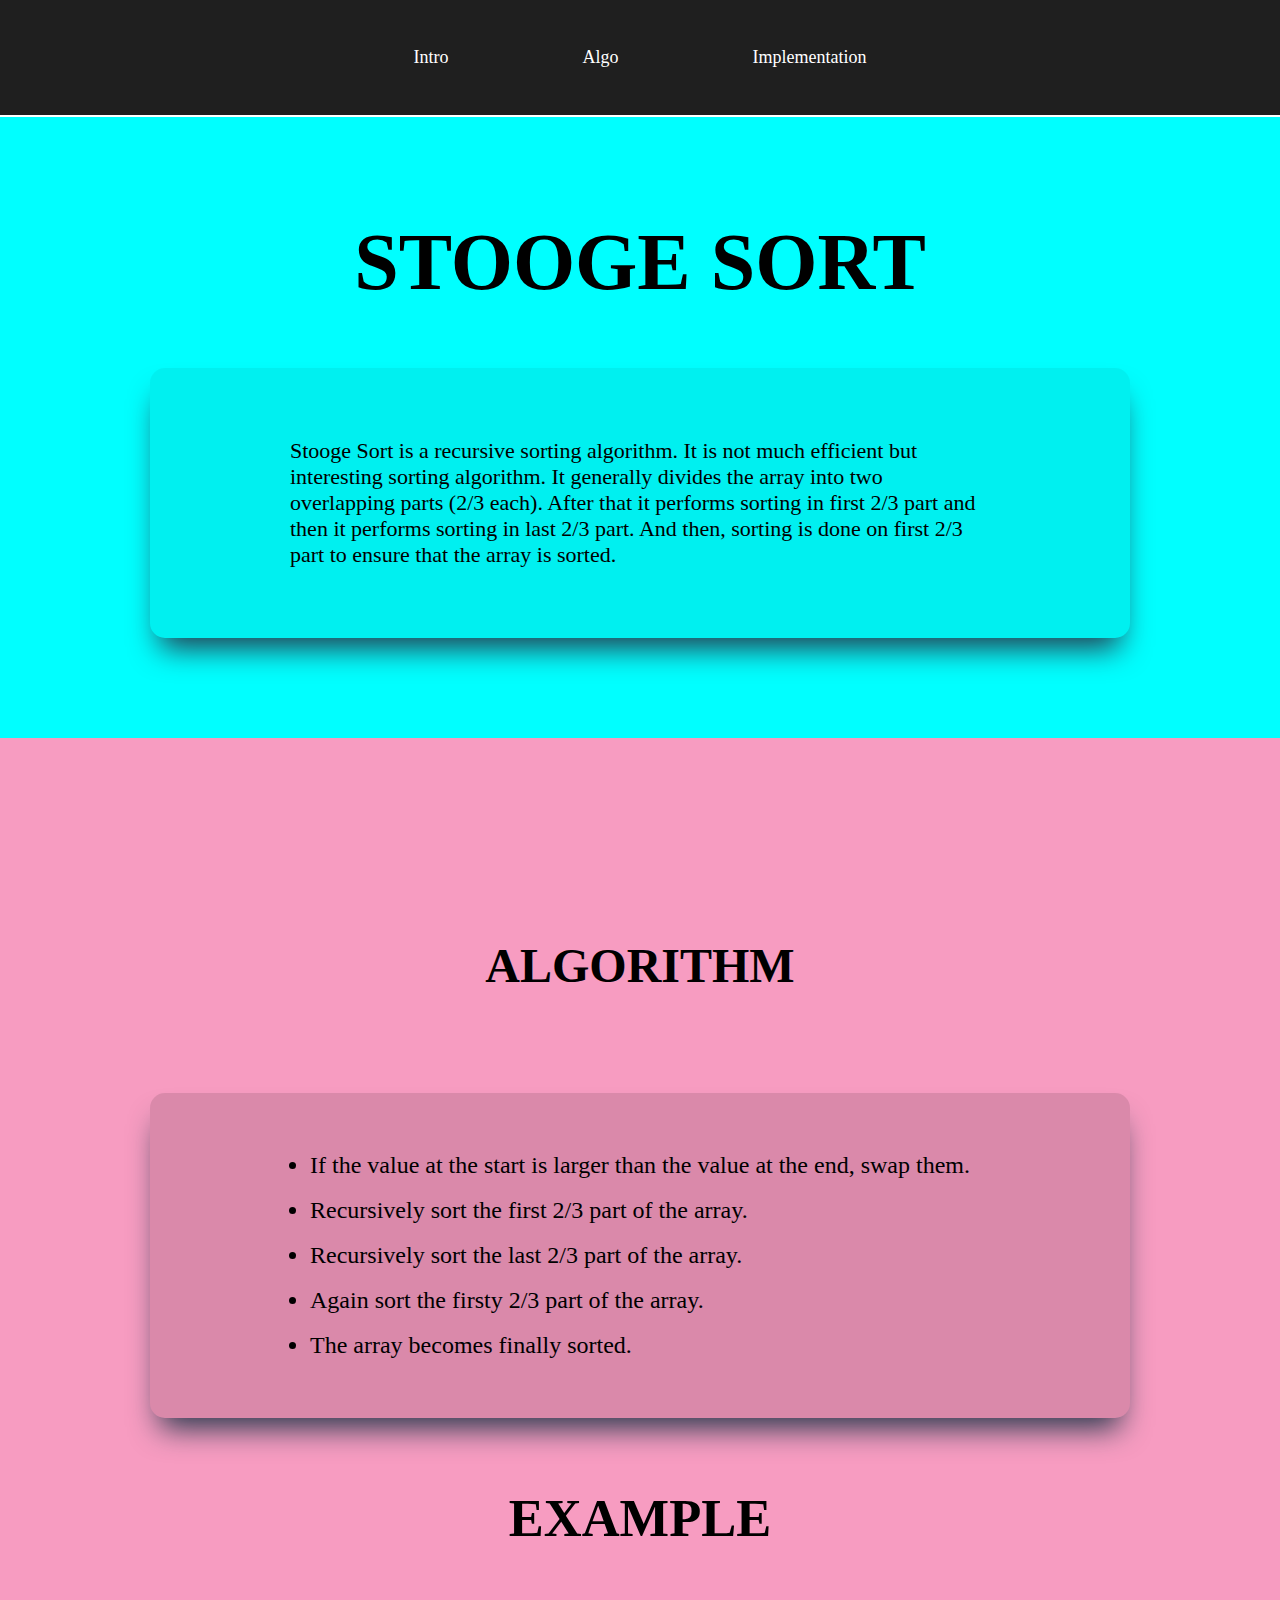
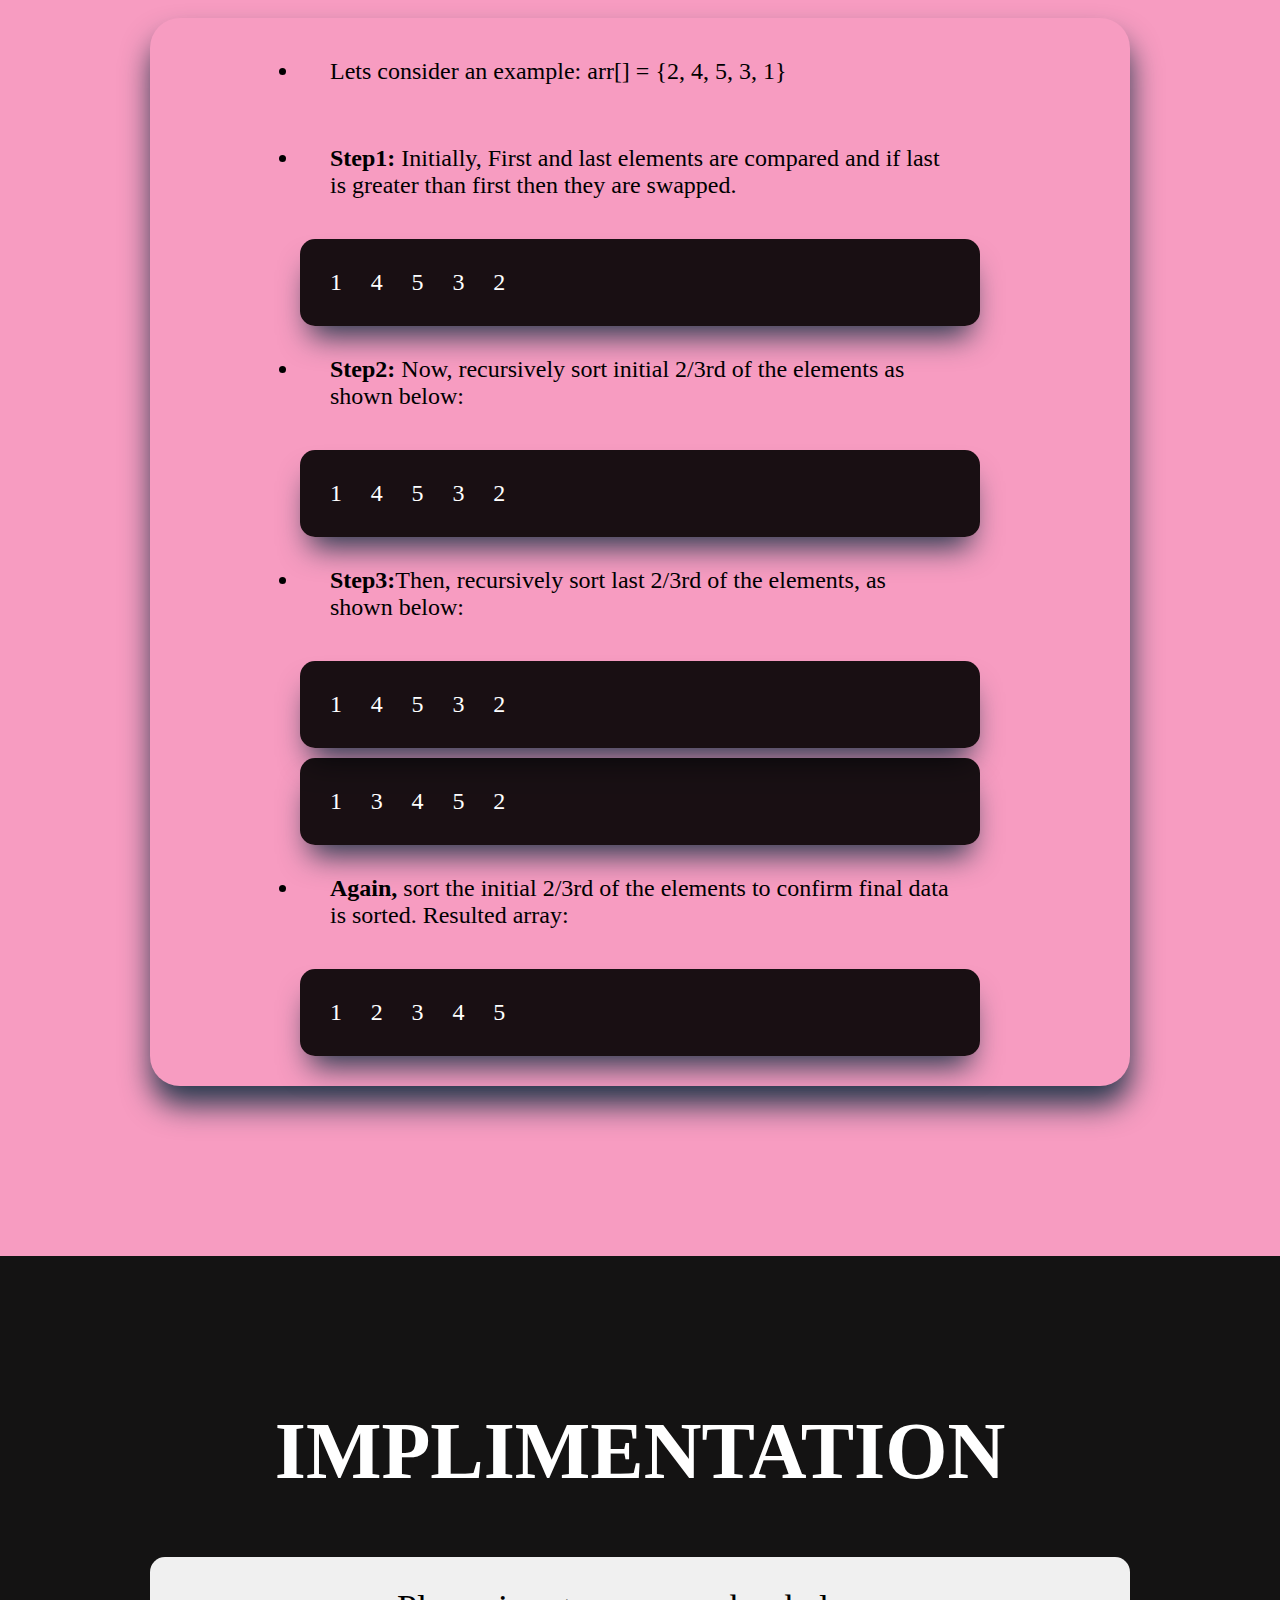
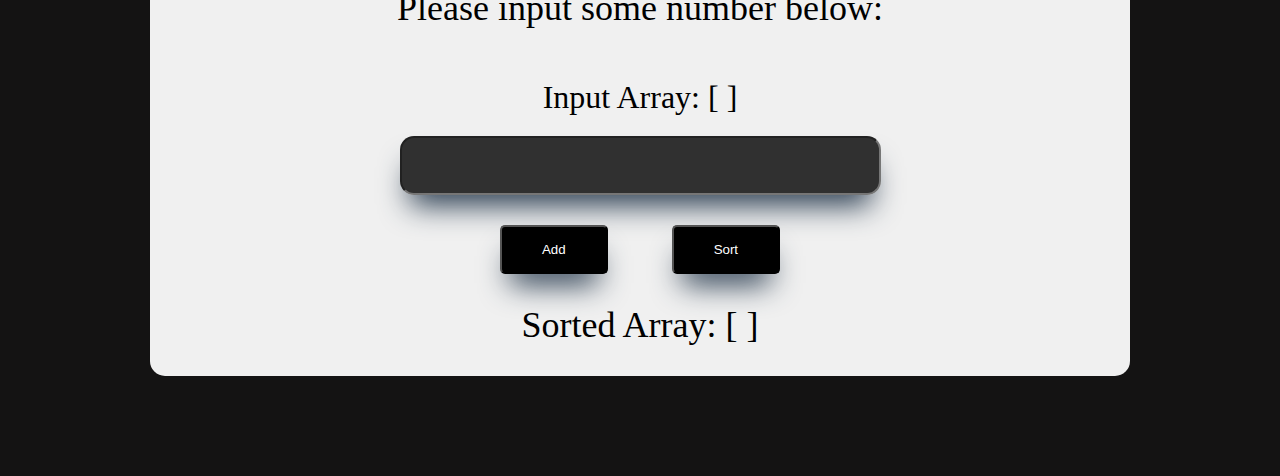
<file: intca/ashish subedi ca.html>
<!DOCTYPE html>
<html lang="en">
<head>
    <meta charset="UTF-8">
    <meta http-equiv="X-UA-Compatible" content="IE=edge">
    <meta name="viewport" content="width=device-width, initial-scale=1.0">
    <title>intca</title>
</head>
<body>
    <div class="navbar">
        <ul>
            <li>
                <a href="#intro">Intro</a>
            </li>
            <li>
                <a href="#algo">Algo</a>
            </li>
            <li>
                <a href="#implementation">Implementation</a>
            </li>
        </ul>
    </div>
    <div class="box1" id="intro">
        <div class="intro">
            <div class="heading">
                <h1>STOOGE SORT</h1>
            </div>
            <div class="description">
                <p>Stooge Sort is a recursive sorting algorithm. It is not much efficient but interesting sorting algorithm. It generally divides the array into two overlapping parts (2/3 each). After that it performs sorting in first 2/3 part and then it performs sorting in last 2/3 part. And then, sorting is done on first 2/3 part to ensure that the array is sorted.</p>
            </div>
        </div>
    </div>

    <div class="box2" id="algo">
    <div class="heading">
        <h2>ALGORITHM</h2>

    </div>
    <div class="content">
        <ul>
            <li>If the value at the start is larger than the value at the end, swap them.</li>
            <li>Recursively sort the first 2/3 part of the array.</li>
            <li>Recursively sort the last 2/3 part of the array.</li>
            <li>Again sort the firsty 2/3 part of the array.
            </li>
            <li>The array becomes finally sorted.</li>
        </ul>
    </div>
    <div class="content2">
        <div class="title">
            <h2>EXAMPLE</h2>
            
        </div>
        <div class="example">
            <li>Lets consider an example: arr[] = {2, 4, 5, 3, 1}</li>
            <li><b>Step1:</b> Initially, First and last elements are compared and if last is greater than first then they are swapped.</li>
            <div class="eg">
                14532   
            </div>
            <li><b>Step2:</b> Now, recursively sort initial 2/3rd of the elements as shown below:</li>
            <div class="eg">
             14532
            </div>
            <li><b> Step3:</b>Then, recursively sort last 2/3rd of the elements, as shown below:</li>
            <div class="eg">
                14532
            </div>
            <div class="eg">
                13452
            </div>
            <li> <b>Again,</b> sort the initial 2/3rd of the elements to confirm final data is sorted.
                Resulted array:</li>
                <div class="eg">
                    12345
                </div>

        </div>
    </div>
    </div>
    <div class="box3" id="implementation">
        <div class="heading">
            <h1>IMPLIMENTATION</h1>
        </div>
        <div class="code">
            <div class="arrayinput">
            <p>Please input some number below:</p>

            <div class="arraytext"><span>Input Array: [</span>
                <span class="init-array"></span>]</div>
            <input class="inputnumber" type="text">
            
        </div>
        <button type="button" class="addtoarray">
            Add
        </button>
            <button type="button" class="sort">
                Sort
            </button>
            <div class="final"><span>Sorted Array: [</span>
                <span class="sortedarray"></span>]</div>
    
        </div>

        </div>

    <script>
        window.onload = function() {
        init();
};


function stoogeSort(items) {
  var array = [];
  
  if ( items ) {
    array = items.map(function(item) { return item; });
  }
  
  performStoogeSort(array, 0, array.length - 1);
  
  return array;
}

function performStoogeSort(array, low, high) {
  var t;
  
  if ( array[low] > array[high] ) {
    swap(array, low, high);
  }
  
  if ( (high - low + 1) > 2 ) {
    t = Math.floor((high - low + 1) / 3);
    performStoogeSort(array, low, high - t);
    performStoogeSort(array, low + t, high);
    performStoogeSort(array, low, high - t);
  }
}

function swap(array, i, j) {
  var temp = array[i];
  array[i] = array[j];
  array[j] = temp;
}

    function init(){
        
        const addtoarray=document.querySelector('.addtoarray')
        let array=[]

        addtoarray.addEventListener('click',()=>{

            let inputnumber = document.querySelector('.inputnumber')
            array.push(parseInt(inputnumber.value))
            inputnumber.value = ''
            
            document.querySelector('.init-array').innerHTML = array.map(e=>{
                return e
            }) 
        })

        const sort=document.querySelector('.sort')
        sort.addEventListener('click',()=>{
            const sortedarray = stoogeSort(array)
            let sortedarrayHolder = document.querySelector('.sortedarray')

            sortedarrayHolder.innerHTML = sortedarray.map(e=>{
                return e
            }) 
            
            


        })
        



    }
    </script>


<style>
    html {
        scroll-behavior: smooth;
    }
    *{
        margin: 0;
        padding: 0;
        box-sizing: border-box;
    }
    body{
        font-family:serif;
    }

    .navbar{
        padding: 30px;
        background-color: rgba(7, 7, 7, 0.902);
        border-bottom: 2px solid white;

       
    }

    .navbar ul{
        list-style: none;
        color: white;
        display: flex;
        justify-content: center;
        align-items: center;
        
    }

    .navbar li{

        margin: 0 40px;
        display: flex;
        justify-content: center;
        align-items: center;
    }

    .navbar li a{
        border:transparent solid 2px  ;
        color: white;
        text-decoration: none;
        font-size: 18px;
        border-radius: 5px;
        cursor: pointer;
        padding: 15px 25px;


    }
    .navbar li a:hover{
        border:rgba(178, 7, 7, 0.785) solid 2px ;
                transition: 0.1s ease-in-out ;
        

    
    }
    .box1{
        
        padding: 100px 150px;
        margin: 0 ;
        background-color: aqua;
        display: flex;
        justify-content: center;
        align-items: center;

    }

    
    .intro{
        padding: 0px;
        
        
    }
    .intro .heading{
        display: flex;
        padding-bottom: 60px;
        font-size: 40px;
        font-weight: 500;
        justify-content: center;

    }
    .intro .description{
        padding: 70px ;
        background-color: rgba(0, 0, 0, 0.059);
        border-radius: 15px;
        box-shadow: rgb(38, 57, 77) 0px 20px 30px -10px;
    }
    .intro .description p{
        padding:  0 70px;
        font-size: 22px;

    }

    .box2{
        
        padding: 100px 150px;
        background-color: rgba(237, 20, 107, 0.42);
    }
    .box2 .heading{
        padding:  100px 30px;
        font-size: 32px;
        text-align: center;
    }
    .box2 .content{
        display: flex;
        padding:50px 30px;
        border-radius:15px;
        background-color: rgba(0, 0, 0, 0.116);
        font-size: 24px;
        line-height:45px;
        justify-content: center;
        align-items:center;
        box-shadow: rgb(38, 57, 77) 0px 20px 30px -10px;
    }
    .content2{

        padding: 70px 0;
        font-size: 35px;
    }
    .content2 .example{
        padding: 10px 150px 30px 150px;
        font-size: 24px;
        box-shadow: rgb(38, 57, 77) 1px 20px 30px -1px;
        border-radius: 30px;

    }
    .content2 .title{
        padding-bottom: 70px;
        text-align: center;
    }
    .content2 .example li{
        padding: 30px;


    }
    .content2 .example .eg{
        text-align: left;
        color: white;
        padding: 30px;
        background-color: rgba(0, 0, 0, 0.9);
        letter-spacing: 0.3in;
        border-radius: 15px;
        margin-top: 10px;
        box-shadow: rgb(38, 57, 77) 0px 20px 30px -10px;
        
    }

    .box3{

        padding: 100px 150px;
        background-color: rgb(20, 19, 19);
        
    }
    .box3 .heading{
        display: flex;
        padding-bottom: 60px;
        padding-top: 50px;
        color: white;
        font-size: 40px;
        font-weight: 500;
        justify-content: center;
    }
    .box3 .code{
 
        border-radius: 15px;
        background-color: rgba(255, 255, 255, 0.936);
        padding: 30px 50px;
        text-align: center;

        



    }

    .box3 .code p{
        padding-bottom: 30px;
        font-size: 36px;
        


    }
    .box3 .arraytext{
        font-size: 32px;
        padding: 20px;
    }
    .box3 .inputnumber{
        padding: 20px 150px;
        background-color: rgba(0, 0, 0, 0.801);
        border-radius: 14px;
        color: white;
        box-shadow: rgb(38, 57, 77) 0px 20px 30px -10px;
    }
    
    .box3 button{
        padding: 15px 40px;
        margin: 30px;
        border-radius: 5px;
        background-color: black;
        color: white;
        cursor: pointer;
        box-shadow: rgb(38, 57, 77) 0px 20px 30px -10px;




    }
    .box3 .final{
        font-size: 36px;
    }


    
</style>
    
</body>



</html>
</file>
